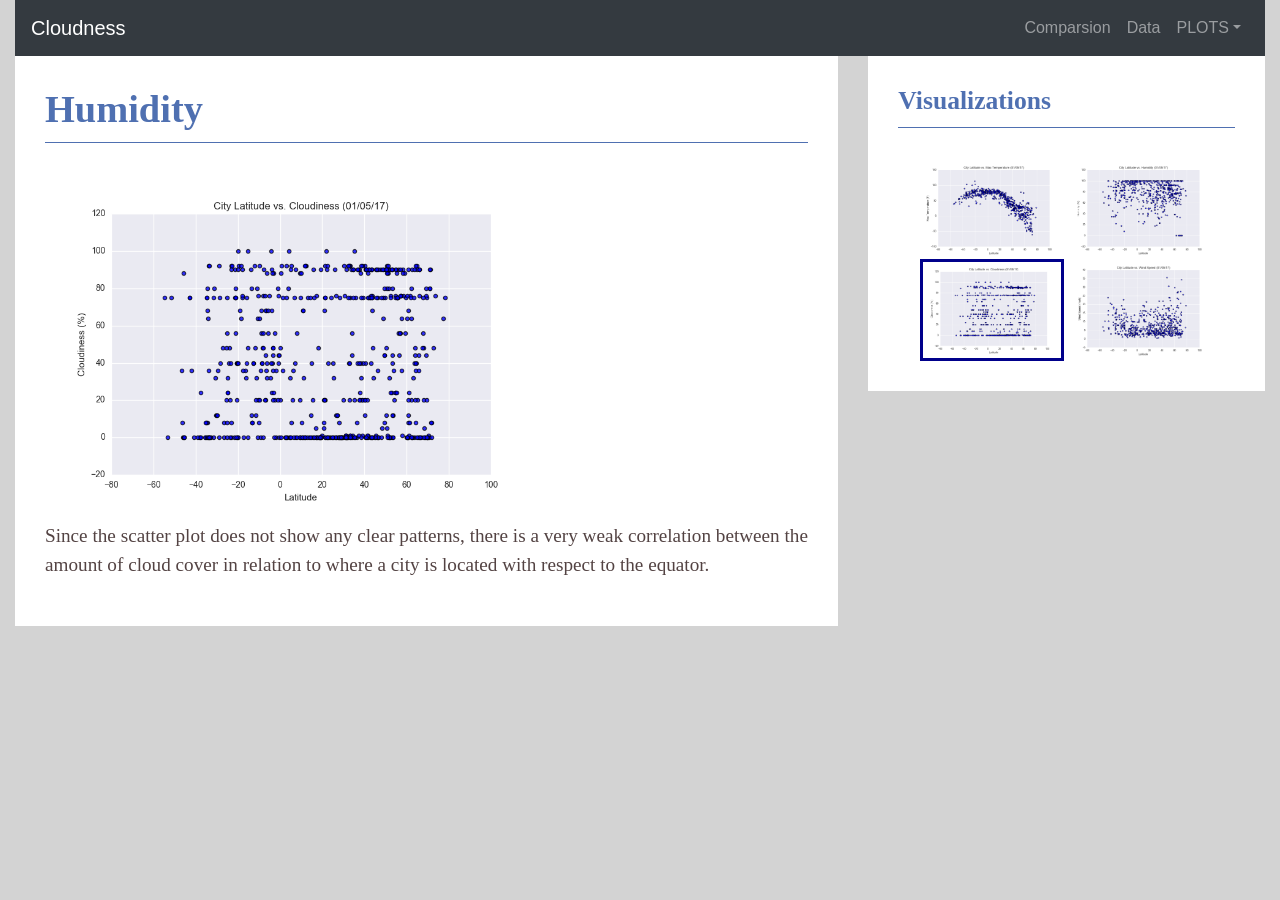
<file: SHON_Web-Design/web_project/Cloudness.html>
<!DOCTYPE html>
<html lang="en">
<head>
    <meta charset="UTF-8">
    <meta name="viewport" content="width=device-width, initial-scale=1.0">
    <title>Cloudness</title>
    <link rel="stylesheet" href="https://stackpath.bootstrapcdn.com/bootstrap/4.3.1/css/bootstrap.min.css" integrity="sha384-ggOyR0iXCbMQv3Xipma34MD+dH/1fQ784/j6cY/iJTQUOhcWr7x9JvoRxT2MZw1T" crossorigin="anonymous">
    <link rel="stylesheet" href="static/css.css">
</head>
<body>
    <div class="container-fluid">

        <nav class="navbar navbar-expand-sm navbar-dark bg-dark">
            <a class="navbar-brand" href="./shon-landing.html">Cloudness</a>
            <button class="navbar-toggler" type="button" data-toggle="collapse" data-target="#navbarsExample03" aria-controls="navbarsExample03" aria-expanded="false" aria-label="Toggle navigation">
            <span class="navbar-toggler-icon"></span>
            </button>
        
            <div class="collapse navbar-collapse" id="navbarsExample03">
            <ul class="navbar-nav ml-auto">

                <li class="nav-item">
                    <a class="nav-link" href="./Compare.html">Comparsion</a>
                    </li>
    
                    <li class="nav-item">
                        <a class="nav-link" href="./data.html">Data</a>
                    </li>
    
                    <li class="nav-item dropdown">
                        <a class="nav-link dropdown-toggle" href="#" id="dropdown03" data-toggle="dropdown" aria-haspopup="true" aria-expanded="false">PLOTS</a>
                        <div class="dropdown-menu" aria-labelledby="dropdown03">
                            <a class="dropdown-item" href="./max_temperature.html">Max Temperature</a>
                            <a class="dropdown-item" href="./Humidity.html">Humidity</a>
                            <a class="dropdown-item" href="./Cloudness.html">Cloudness</a>
                            <a class="dropdown-item" href="./Wind_Speed.html">Wind Speed</a>
                        </div>
                </li>
            </ul>

            </div>
        </nav>

        <div class="row">
            <div class="col-md-8">
                <div class="box">
                    <h1>Humidity</h1>
                    <br>
                    <div class="imgbox">
                        <img class="img3" src="./Resources/assets/images/Fig3_CL.png" >
                    </div>
                           
                    <br>
                    <p>Since the scatter plot does not show any clear patterns, there is a very weak correlation between the amount of cloud cover in relation to where a city is located with respect to the equator.</p>
                         
                </div>
            </div>     
            <div class="col-md-4">   
                <div class="box image-row">
                    <h2>Visualizations</h2>
                    <br>
                    <div class="imgbox">
                        <img class="img2 after" src="./Resources/assets/images/Fig1_MT.png">
                        <img class="img2 after" src="./Resources/assets/images/Fig2_HU.png">
                     </div>
                     <div class="imgbox">
                        <img class="img2 after selected" src="./Resources/assets/images/Fig3_CL.png">
                        <img class="img2 after" src="./Resources/assets/images/Fig4_WS.png">
                     </div>

                    


                </div>       
            </div>

        </div>

    </div>

    <script src="https://code.jquery.com/jquery-3.5.1.slim.min.js" integrity="sha384-DfXdz2htPH0lsSSs5nCTpuj/zy4C+OGpamoFVy38MVBnE+IbbVYUew+OrCXaRkfj" crossorigin="anonymous"></script>
    <script src="https://cdn.jsdelivr.net/npm/popper.js@1.16.1/dist/umd/popper.min.js" integrity="sha384-9/reFTGAW83EW2RDu2S0VKaIzap3H66lZH81PoYlFhbGU+6BZp6G7niu735Sk7lN" crossorigin="anonymous"></script>
    <script src="https://stackpath.bootstrapcdn.com/bootstrap/4.5.2/js/bootstrap.min.js" integrity="sha384-B4gt1jrGC7Jh4AgTPSdUtOBvfO8shuf57BaghqFfPlYxofvL8/KUEfYiJOMMV+rV" crossorigin="anonymous"></script>
    
</body>
</html>
</file>
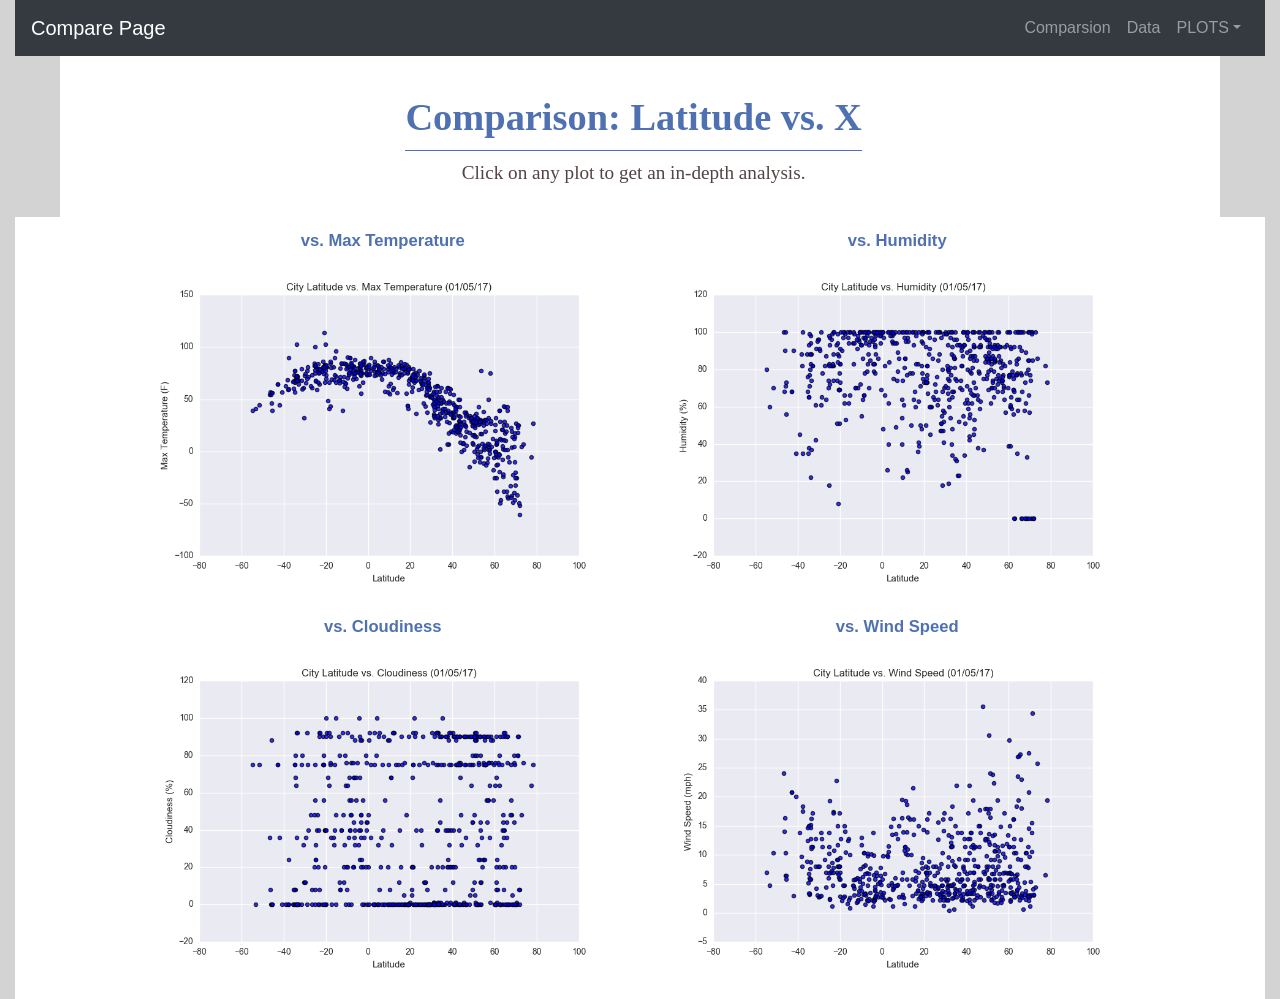
<file: SHON_Web-Design/web_project/Compare.html>
<!DOCTYPE html>
<html lang="en">
<head>
    <meta charset="UTF-8">
    <meta name="viewport" content="width=device-width, initial-scale=1.0">
    <title>Comparsion</title>
    <link rel="stylesheet" href="https://stackpath.bootstrapcdn.com/bootstrap/4.3.1/css/bootstrap.min.css" integrity="sha384-ggOyR0iXCbMQv3Xipma34MD+dH/1fQ784/j6cY/iJTQUOhcWr7x9JvoRxT2MZw1T" crossorigin="anonymous">
    <link rel="stylesheet" href="static/css.css">
</head>
<body>
    <div class="container-fluid">
        <nav class="navbar navbar-expand-sm navbar-dark bg-dark">
            <a class="navbar-brand" href="./shon-landing.html">Compare Page</a>
            <button class="navbar-toggler" type="button" data-toggle="collapse" data-target="#navbarsExample03" aria-controls="navbarsExample03" aria-expanded="false" aria-label="Toggle navigation">
            <span class="navbar-toggler-icon"></span>
            </button>
        
            <div class="collapse navbar-collapse" id="navbarsExample03">
            <ul class="navbar-nav ml-auto">

                <li class="nav-item">
                    <a class="nav-link" href="./Compare.html">Comparsion</a>
                    </li>
    
                    <li class="nav-item">
                        <a class="nav-link" href="./data.html">Data</a>
                    </li>
    
                    <li class="nav-item dropdown">
                    <a class="nav-link dropdown-toggle" href="#" id="dropdown03" data-toggle="dropdown" aria-haspopup="true" aria-expanded="false">PLOTS</a>
                    <div class="dropdown-menu" aria-labelledby="dropdown03">
                        <a class="dropdown-item" href="./max_temperature.html">Max Temperature</a>
                        <a class="dropdown-item" href="./Humidity.html">Humidity</a>
                        <a class="dropdown-item" href="./Cloudness.html">Cloudness</a>
                        <a class="dropdown-item" href="./Wind_Speed.html">Wind Speed</a>
                    </div>
                </li>
            </ul>

            </div>
        </nav>

        <div class="row">
            <div class="comp">
                <h1>Comparison: Latitude vs. X</h1>
                <p>Click on any plot to get an in-depth analysis.</p>
            </div>

            <div class="col-md-12">
                <div class="comp content">
                    <figure class="content">
                        <a href="./Humidity.html">
                            <figcaption>vs. Max Temperature</figcaption>
                            <img class="img3" src="./Resources/assets/images/Fig1_MT.png">
                        </a>
                    </figure>
                    <figure class="content">    
                        <a href="./Humidity.html">
                            <figcaption>vs. Humidity</figcaption>
                            <img class="img3" src="./Resources/assets/images/Fig2_HU.png">
                        </a>
                    </figure>
                    <figure class="content">   
                        <a href="./Cloudness.html">
                            <figcaption>vs. Cloudiness</figcaption>
                            <img class="img3" src="./Resources/assets/images/Fig3_CL.png">                            
                        </a>
                    </figure>  
                    <figure class="content">  
                        <a href="./Wind_Speed.html">
                            <figcaption>vs. Wind Speed</figcaption>
                            <img class="img3" src="./Resources/assets/images/Fig4_WS.png">                            
                        </a>
                    </figure>
    
    
                </div>
            </div>

            

        </div>

    </div>

    <script src="https://code.jquery.com/jquery-3.5.1.slim.min.js" integrity="sha384-DfXdz2htPH0lsSSs5nCTpuj/zy4C+OGpamoFVy38MVBnE+IbbVYUew+OrCXaRkfj" crossorigin="anonymous"></script>
    <script src="https://cdn.jsdelivr.net/npm/popper.js@1.16.1/dist/umd/popper.min.js" integrity="sha384-9/reFTGAW83EW2RDu2S0VKaIzap3H66lZH81PoYlFhbGU+6BZp6G7niu735Sk7lN" crossorigin="anonymous"></script>
    <script src="https://stackpath.bootstrapcdn.com/bootstrap/4.5.2/js/bootstrap.min.js" integrity="sha384-B4gt1jrGC7Jh4AgTPSdUtOBvfO8shuf57BaghqFfPlYxofvL8/KUEfYiJOMMV+rV" crossorigin="anonymous"></script>
</body>
</html>
</file>
<file: SHON_Web-Design/web_project/static/css.css>
body {
    background: lightgray;
    overflow: scroll;
    }
  
h1 {
    font-size: 3vw;
    font-weight: bold;
    font-family: "Georgia";
    color: rgb(79, 112, 177);
    padding-bottom: 10px;
    border-bottom: 1px solid rgb(79, 112, 177);
    }
  
h2 {
    font-size: 2vw;
    font-weight: bold;
    font-family: "Georgia";
    color: rgb(79, 112, 177);
    padding-bottom: 10px;
    border-bottom: 1px solid rgb(79, 112, 177);
    text-align: left;
    }
  
.box {
    background: white;
    padding: 30px;
    align-items: flex-end;
    justify-content: center;
    }
  
p {
    font-size: larger;
    font-family: Georgia, 'Times New Roman', Times, serif;
    color: rgba(24, 3, 3, 0.747)
        }
    



.img1 {
    width: 50%;
    height: auto;
    float: left;
    }
  
.img2 {
    width: 43%;
    height: auto;
    display: inline-block;
    }
    
div.imgbox {
    text-align: center;
    

}
.img3 {
    width: 500px;
    padding: 5px;
    display: inline-block;
    text-align: center;

}
.selected{
    border-style:solid;
    border-color: darkblue;

    
}
.comp {
    background-color: white;
    margin: auto;
    padding: 3% 28% 1% 27%;
    text-align: center;
}
figure {
    margin: auto;
    display: inline-block;
    padding: 20px;
    }

figcaption {
    color: rgb(79, 112, 177);
    padding: 2px;
    text-align: center;
    font-weight: bold;
    font-size: 1.3vw;
    caption-side: top;
    }

.content {
    background: white;
    padding: 5px;
    align-items: center;
    justify-content: center;
}

div.mytable {
    background: white;
    padding: 1% 15% 1% 15%;
    position: relative;
 
    text-align: center;
    justify-content: center;
    margin: auto;
    width: auto;
    }
@media only screen and (min-device-width: 1600px) {

    img.after{
        display: block;
        margin-left: auto;
        margin-right: auto;

    }

}

@media only screen and (min-device-width: 200px) {

    div{
        display: inline-block;
    }

    img.after{
        display: inline-block;
        margin-left: auto;
        margin-right: auto;

    }

}
</file>
